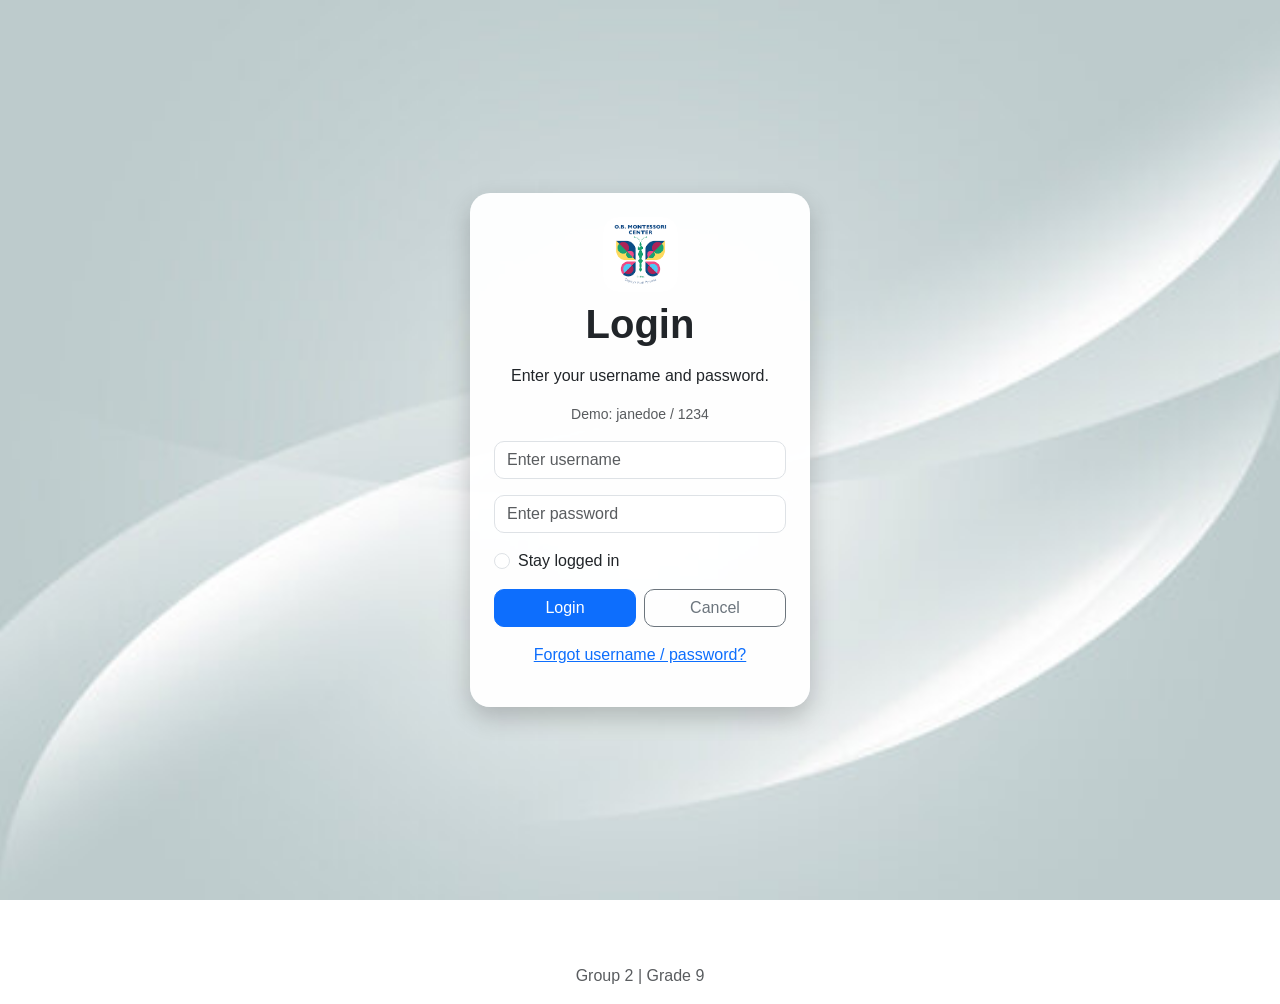
<file: index.html>
<!DOCTYPE html>
<html lang="en">
<head>
    <meta charset="UTF-8">
    <meta name="viewport" content="width=device-width, initial-scale=1.0">
    <title>4Q Project</title>

  
    <link href="https://cdn.jsdelivr.net/npm/bootstrap@5.3.0/dist/css/bootstrap.min.css" rel="stylesheet">

  
    <link rel="stylesheet" href="styles.css">
</head>

<body class="login-page">

<div class="container d-flex justify-content-center align-items-center vh-100">
    
    <div class="login-box text-center p-4">
        <img src="logo.png" alt="Logo" class="logo mb-2">
        <h1 class="mb-3">Login</h1>

        <p>Enter your username and password.</p>

     
        <p class="small text-muted">Demo: janedoe / 1234</p>

        <form onsubmit="authenticate(); return false;">
            
            <input type="text" id="uname" class="form-control mb-3" placeholder="Enter username" required>

            <input type="password" id="pass" class="form-control mb-3" placeholder="Enter password" required>

            <div class="form-check text-start mb-3">
                <input class="form-check-input" type="checkbox">
                <label class="form-check-label">Stay logged in</label>
            </div>

            <div class="d-flex gap-2">
                <button type="submit" class="btn btn-primary w-50">Login</button>
                <button type="button" class="btn btn-outline-secondary w-50" onclick="clearFields()">Cancel</button>
            </div>

        </form>

       
        <p id="attemptsText" class="mt-3 text-danger"></p>

        <p class="mt-2">
            <a href="#">Forgot username / password?</a>
        </p>

    </div>

</div>

<footer class="text-center p-3 mt-5 text-muted">
    Group 2 | Grade 9
</footer>

<script src="main.js"></script>

</body>
</html>
</file>
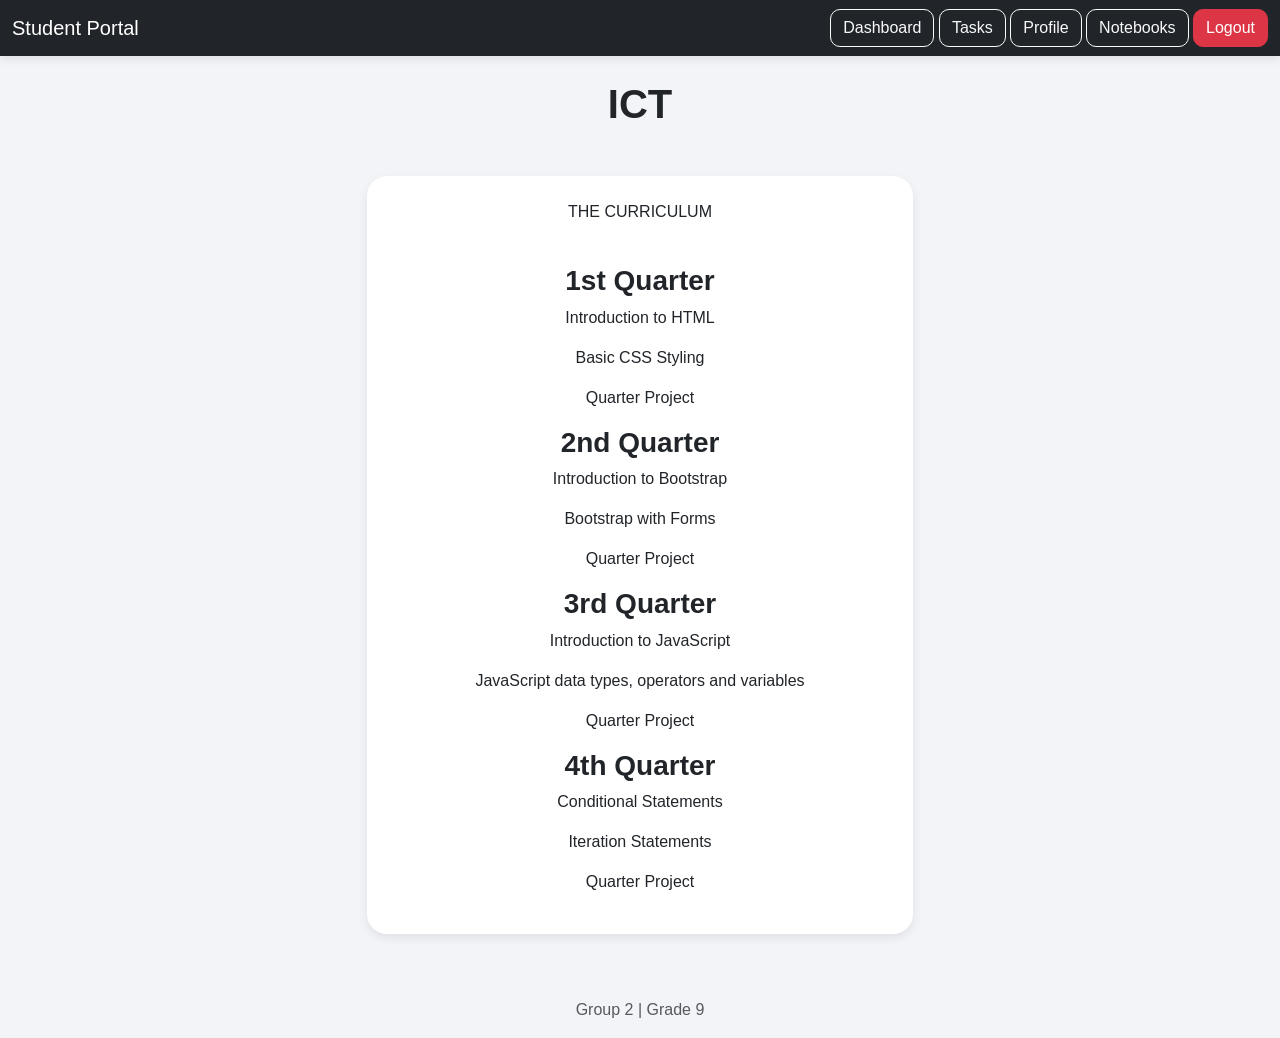
<file: dashboard.html>
<!DOCTYPE html>
<html lang="en">
<head>
    <meta charset="UTF-8">
    <meta name="viewport" content="width=device-width, initial-scale=1.0">
    <title>4Q Project</title>

     <link href="https://cdn.jsdelivr.net/npm/bootstrap@5.3.0/dist/css/bootstrap.min.css" rel="stylesheet">

     <link rel="stylesheet" href="styles.css">

     <style>
        body{
            text-align: center;
        }
        .card{
            border-radius: 20px;
        }
        input{
            padding:6px;
            width:80%;
            margin-bottom:10px;
        }
        output{
            margin-top:15px;
            text-align:center;
        }

     </style>        

</head>
<body>

    <nav class="navbar navbar-expand-lg navbar-dark bg-dark">
    <div class="container-fluid">
        <a class="navbar-brand"> Student Portal</a>

        <div>
            <a href="dashboard.html" class="btn btn-outline-light">Dashboard</a>
            <a href="tasks.html" class="btn btn-outline-light">Tasks</a>
            <a href="profile.html" class="btn btn-outline-light">Profile</a>
            <a href="notebooks.html" class="btn btn-outline-light">Notebooks</a>
            <a href="index.html" class="btn btn-danger">Logout</a>
        </div>
    </div>
</nav>
<div class="container mt-4"></div>
<h1>ICT</h1>
<div class="container mt-5"> 
    <div class="row justify-content-center">
    <div class="col-md-6">
        <div class="card p-4 text-center">
        <p> THE CURRICULUM </p>
        <br>
        <h3> <b> 1st Quarter </b></h3>
        <p> Introduction to HTML </p>
        <p> Basic CSS Styling </p>
        <p> Quarter Project </p>
        <h3> <b> 2nd Quarter </b></h3>
        <p> Introduction to Bootstrap </p>
        <p> Bootstrap with Forms </p>
        <p> Quarter Project </p>
        <h3> <b> 3rd Quarter </b></h3>
        <p> Introduction to JavaScript </p>
        <p> JavaScript data types, operators and variables </p>
        <p> Quarter Project </p>
        <h3> <b> 4th Quarter </b></h3>
        <p> Conditional Statements </p>
        <p> Iteration Statements </p>
        <p> Quarter Project </p>

    </div>
</div>
<footer class="text-center p-3 mt-5 text-muted">
    Group 2 | Grade 9
</footer>
</body>
</html>
</file>
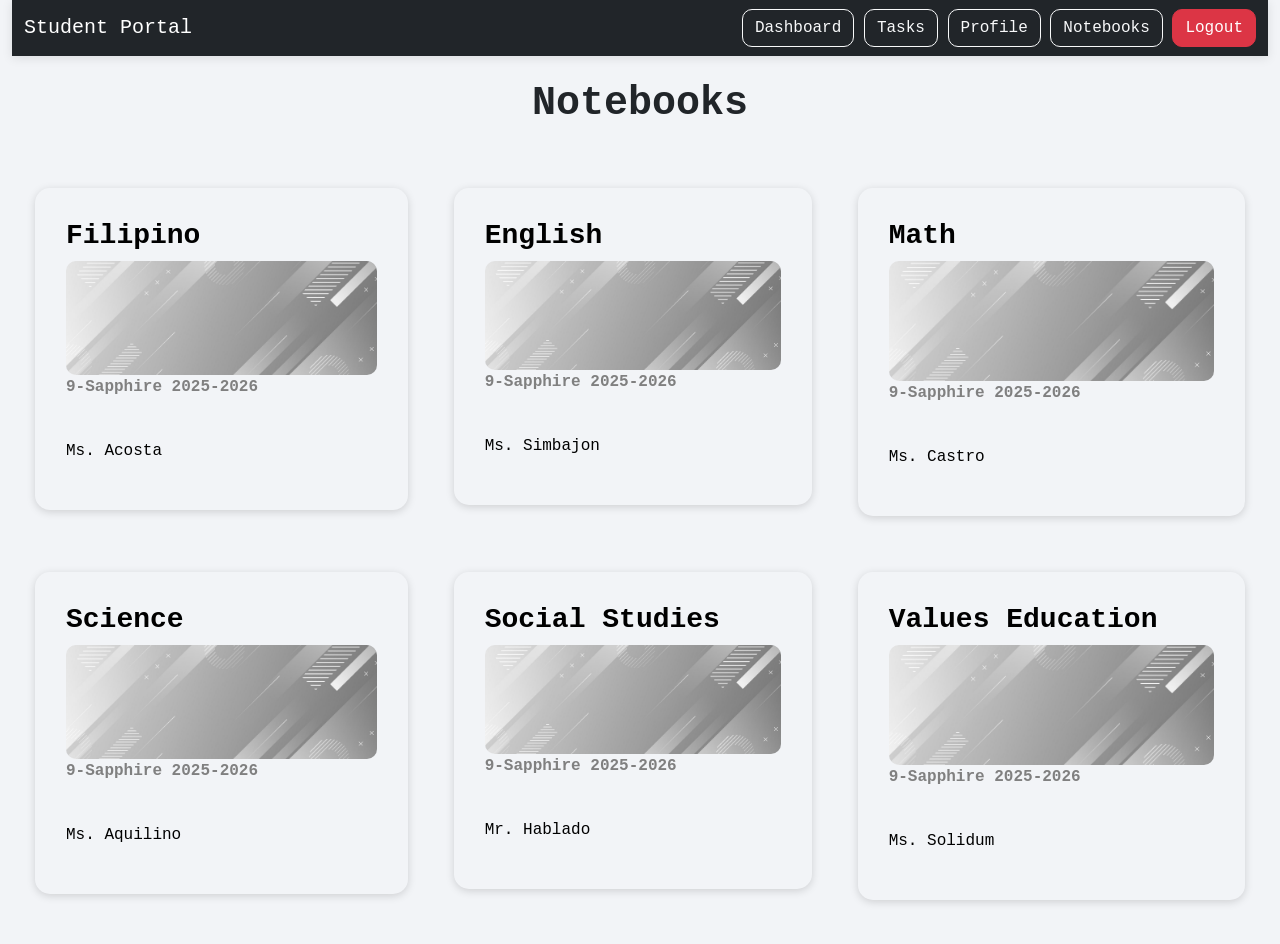
<file: notebooks.html>
<!DOCTYPE html>
<html lang="en">
<link  href="https://cdn.jsdelivr.net/npm/bootstrap@5.3.3/dist/css/bootstrap.min.css" rel="stylesheet">
<head>
    <meta charset="UTF-8">
    <meta name="viewport" content="width=device-width, initial-scale=1.0">
    <title> 4Q Project </title>

    <link rel="stylesheet" href="styles.css"> 

    <style>

        .hehe {
            background: transparent;
            border: solid 1px transparent ;
            border-radius: 15px;
            box-shadow:0 2px 8px rgba(0,0,0,0.15);
            margin-left: 15px;
            margin-right: 15px;
            margin-top: 20px;
            margin-bottom: 20px;
            padding: 30px;
            
        }

        .something {
            border: 0px;
            margin-left: 15px;
            margin-right: 15px;
            margin-top: 20px;
            margin-bottom: 20px;
        }

        .table td,
        .table tr,
        .table tbody {
            border: 0px;
            background-color: transparent !important;
}

        img {
            border-radius: 10px;
        }

        a {
            color: black;
            text-decoration: none;
        }
        
        body{
            font-family:'Courier New', Courier, monospace;
            
    </style>

</head>
<body class="container-fluid">
    
    <nav class="navbar navbar-expand-lg navbar-dark bg-dark">
        <div class="container-fluid">
            <a class="navbar-brand"> Student Portal</a>

            <div>
                <a href="dashboard.html" class="btn btn-outline-light">Dashboard</a>
                <a href="tasks.html" class="btn btn-outline-light">Tasks</a>
                <a href="profile.html" class="btn btn-outline-light">Profile</a>
                <a href="notebooks.html" class="btn btn-outline-light">Notebooks</a>
                <a href="index.html" class="btn btn-danger">Logout</a>
            </div>
        </div>
    </nav>
    <br>

    <h1 style="text-align: center;"> Notebooks </h1>
    <br>

    <div class="table">
    <table class="table" style="background-color: transparent;">

            <tbody>
                <tr>
                    <td> 
                        <a href="#">
                        <div class="hehe" btn>
                            <h3> Filipino </h3>
                            <img src="subject_banner.png" alt="filipino" width=100% height="50%">
                            <P class="fw-bold" style="color: gray;"> 9-Sapphire 2025-2026 </P>
                            <br>
                            <p> Ms. Acosta </p>
                        </div>
                        </a>
                    </td>

                    <td> 
                        <a href="#">
                        <div class="hehe">
                            <h3> English </h3>
                            <img src="subject_banner.png" alt="english" width="100%" height="50%">
                            <P class="fw-bold" style="color: gray;"> 9-Sapphire 2025-2026 </P>
                            <br>
                            <p> Ms. Simbajon </p>
                        </div>
                        </a>
                    </td>

                    <td>
                        <a href="#">
                        <div class="hehe">
                            <h3> Math </h3>
                            <img src="subject_banner.png" alt="math" width="100%" height="50%">
                            <P class="fw-bold" style="color: gray;"> 9-Sapphire 2025-2026 </P>
                            <br>
                            <p> Ms. Castro </p>
                        </div>
                        </a>
                    </td>
                </tr>


                <tr>
                    <td>
                        <a href="#">
                        <div class="hehe">
                            <h3> Science </h3>
                            <img src="subject_banner.png" alt="science" width="100%" height="50%">
                            <P class="fw-bold" style="color: gray;"> 9-Sapphire 2025-2026 </P>
                            <br>
                            <p> Ms. Aquilino </p>
                        </div>
                        </a>
                    </td>

                    <td>
                        <a href="#">
                        <div class="hehe">
                            <h3> Social Studies </h3>
                            <img src="subject_banner.png" alt="ss" width="100%" height="50%">
                            <P class="fw-bold" style="color: gray;"> 9-Sapphire 2025-2026 </P>
                            <br>
                            <p> Mr. Hablado </p>
                        </div>
                        </a>
                    </td>

                    <td>
                        <a href="#">
                        <div class="hehe">
                            <h3> Values Education </h3>
                            <img src="subject_banner.png" alt="ve" width="100%" height="50%">
                            <P class="fw-bold" style="color: gray;"> 9-Sapphire 2025-2026 </P>
                            <br>
                            <p> Ms. Solidum </p>
                        </div>
                        </a>
                    </td>
                </tr>
                </tr>
            </tbody>
        </table>
        </div>
    </table>
</body>
</html>
</file>
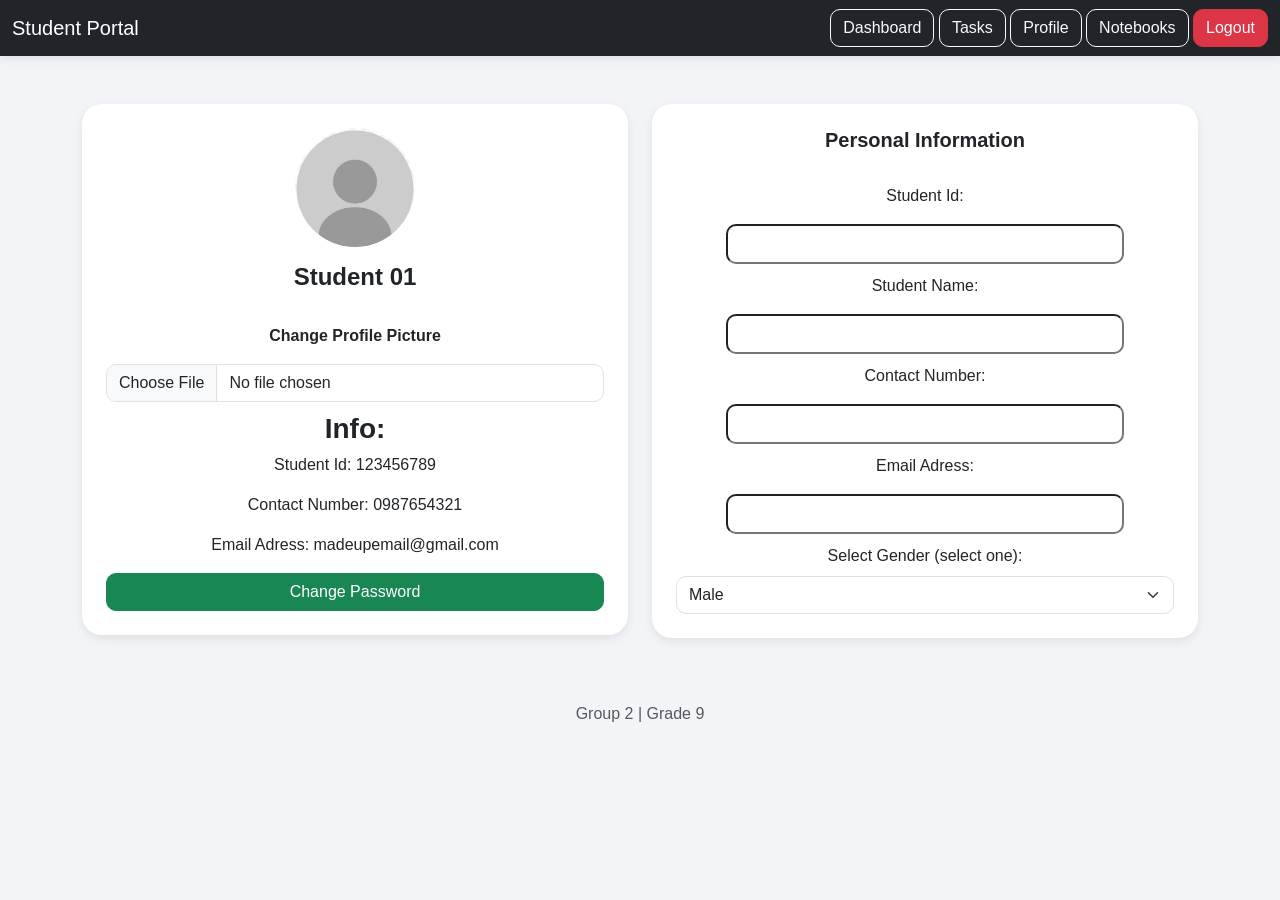
<file: profile.html>
<!DOCTYPE html>
<html lang="en">
<head>
    <meta charset="UTF-8">
    <meta name="viewport" content="width=device-width, initial-scale=1.0">
    <title>4Q Project</title>

     <link href="https://cdn.jsdelivr.net/npm/bootstrap@5.3.0/dist/css/bootstrap.min.css" rel="stylesheet">

     <link rel="stylesheet" href="styles.css">

 <style>
        body{
            text-align: center;
        }
        .card {
            border-radius: 20px;
        }
        input{
            padding:6px;
            width:80%;
            margin-bottom:10px;
        }
        output{
            margin-top:15px;
            text-align:left;
        }

    </style>

</head>
<body>

    <nav class="navbar navbar-expand-lg navbar-dark bg-dark">
    <div class="container-fluid">
        <a class="navbar-brand"> Student Portal</a>

        <div>
            <a href="dashboard.html" class="btn btn-outline-light">Dashboard</a>
            <a href="tasks.html" class="btn btn-outline-light">Tasks</a>
            <a href="profile.html" class="btn btn-outline-light">Profile</a>
            <a href="notebooks.html" class="btn btn-outline-light">Notebooks</a>
            <a href="index.html" class="btn btn-danger">Logout</a>
        </div>
    </div>
</nav>
<div class="container mt-4"></div>
<div class="container mt-5"> 
    <div class="row justify-content-center">
    <div class="col-md-6">
        <div class="card p-4 text-center">
        <img src="pfp.png" class="rounded-circle mx-auto mb-3" width="120">
        <h4 class="fw-bold">Student 01</h4>
        <br>
        <p> <b> Change Profile Picture </b></p>
        <input class="form-control" type="file" id="formFile">
        <h3> <b> Info: </b></h3>
        <p> Student Id: 123456789 </p>
        <p> Contact Number: 0987654321 </p>
        <p> Email Adress: madeupemail@gmail.com </p>

     <button class="btn btn-success">Change Password</button>
    </div>
</div>
       
<div class="col-md-6">
    <div class="card p-4 text-center">
        <h5> <b> Personal Information </b> </h5>
        <br>
        <div class="text-center">
            <p> Student Id:</p>
            <input type= "number" style="text-align: center;">
            <p> Student Name: </p>
            <input type="text">
            <p> Contact Number: </p>
            <input type= "number" style="text-align: center;">
            <p> Email Adress:</p>
            <input type="text" style="text-align: center;">
        </div>
        <label for="sel1" class="form-label">Select Gender (select one):</label>
            <select class="form-select" id="sel1" name="sellist1">
                <option>Male</option>
                <option>Female</option>
                <option>Other</option>
            </select>
    </div>
    </div>
</div>

<footer class="text-center p-3 mt-5 text-muted">
    Group 2 | Grade 9
</footer>
</body>
</html>
</file>
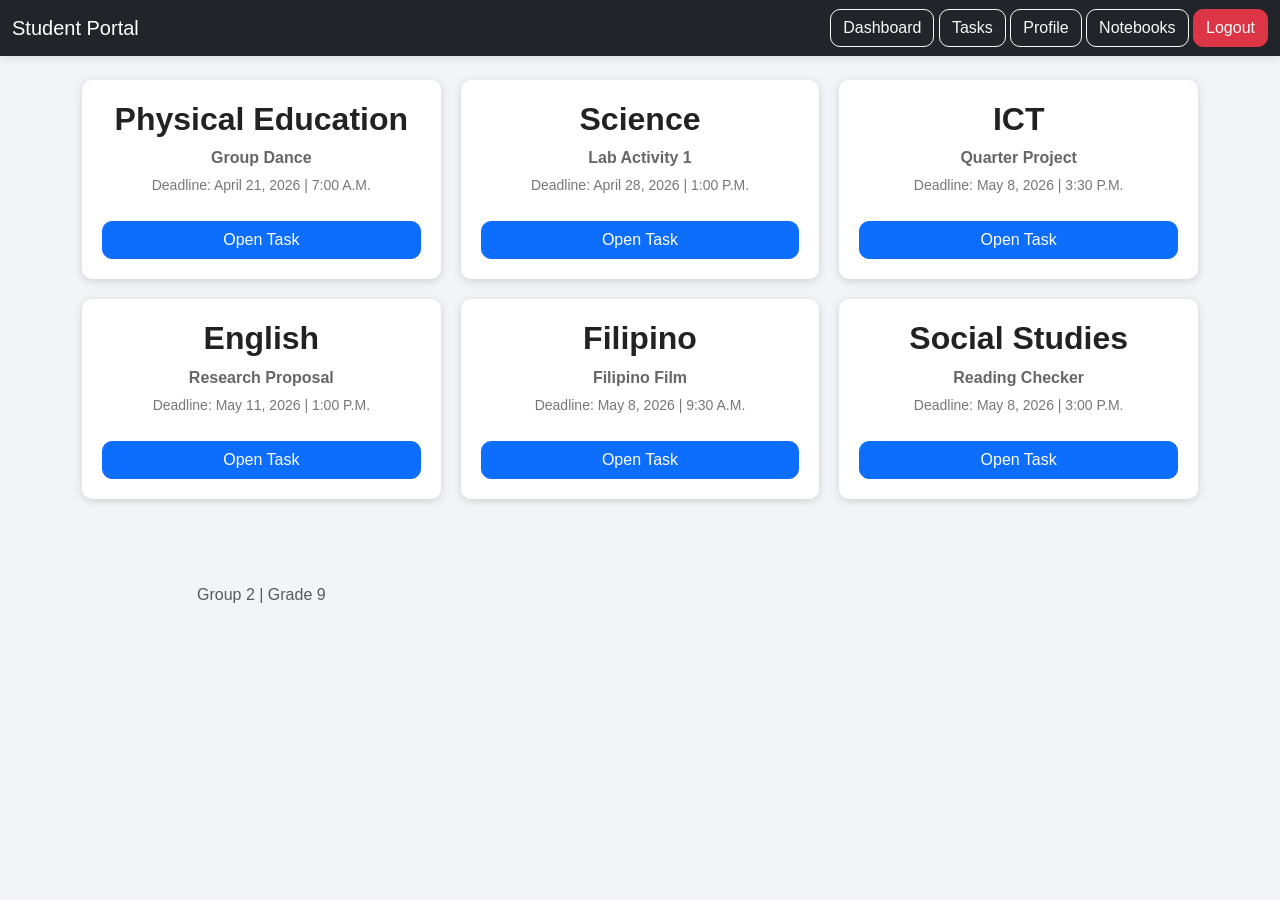
<file: tasks.html>
<!DOCTYPE html>
<html lang="en">
<head>
    <meta charset="UTF-8">
    <meta name="viewport" content="width=device-width, initial-scale=1.0">
    <title>4Q Project</title>

     <link href="https://cdn.jsdelivr.net/npm/bootstrap@5.3.0/dist/css/bootstrap.min.css" rel="stylesheet">

     <link rel="stylesheet" href="styles.css">

     <style>
 body{
            text-align: center;
        }
 .container{
    display:grid;
    grid-template-columns: repeat(auto-fit, minmax(300px,1fr));
    gap:20px;
}

.card{
    background:white;
    border-radius:10px;
    padding:20px;
    box-shadow:0 2px 8px rgba(0,0,0,0.15);
}

.card h2{
    margin-top:0;
    color:#222;
}

.activity{
    font-weight:bold;
    color:#666;
    margin-bottom:5px;
}

.deadline{
    color:#777;
    font-size:14px;
    margin-bottom:25px;
}



  </style>        

</head>
<body>

    <nav class="navbar navbar-expand-lg navbar-dark bg-dark">
    <div class="container-fluid">
        <a class="navbar-brand"> Student Portal</a>

        <div>
            <a href="dashboard.html" class="btn btn-outline-light">Dashboard</a>
            <a href="tasks.html" class="btn btn-outline-light">Tasks</a>
            <a href="profile.html" class="btn btn-outline-light">Profile</a>
            <a href="notebooks.html" class="btn btn-outline-light">Notebooks</a>
            <a href="index.html" class="btn btn-danger">Logout</a>
        </div>
    </div>
</nav>
<div class="container mt-4"></div>
<div class="container">

    <div class="card">
        <h2>Physical Education</h2>
        <div class="activity">Group Dance</div>
        <div class="deadline">
            Deadline: April 21, 2026 | 7:00 A.M.
        </div>
        <button class="btn btn-primary w-100">
    Open Task
</button>
    </div>

    <div class="card">
        <h2>Science</h2>
        <div class="activity">Lab Activity 1</div>
        <div class="deadline">
            Deadline: April 28, 2026 | 1:00 P.M.
        </div>
        <button class="btn btn-primary w-100">
    Open Task
</button>
    </div>

    <div class="card">
        <h2>ICT</h2>
        <div class="activity">Quarter Project</div>
        <div class="deadline">
            Deadline: May 8, 2026 | 3:30 P.M.
        </div>
       <button class="btn btn-primary w-100">
    Open Task
</button>
    </div>

    <div class="card">
        <h2>English</h2>
        <div class="activity">Research Proposal</div>
        <div class="deadline">
            Deadline: May 11, 2026 | 1:00 P.M.
        </div>
       <button class="btn btn-primary w-100">
    Open Task
</button>
    </div>

    <div class="card">
        <h2>Filipino</h2>
        <div class="activity">Filipino Film</div>
        <div class="deadline">
            Deadline: May 8, 2026 | 9:30 A.M.
        </div>
        <button class="btn btn-primary w-100">
    Open Task
</button>
    </div>

    <div class="card">
        <h2>Social Studies</h2>
        <div class="activity">Reading Checker</div>
        <div class="deadline">
            Deadline: May 8, 2026 | 3:00 P.M.
        </div>
       <button class="btn btn-primary w-100">
    Open Task
</button>
    </div>
    <footer class="text-center p-3 mt-5 text-muted">
    Group 2 | Grade 9
</footer>

</body>
</html>
</file>
<file: styles.css>
body {
    background-color: #f2f4f7;
    font-family: 'Segoe UI', sans-serif;
}

.login-page {
    background: url("loginbgimg.jpg") no-repeat center center fixed;
    background-size: cover;
}

.login-box {
    background: rgba(255,255,255,0.97);
    border-radius: 20px;
    width: 340px;
    box-shadow: 0 10px 25px rgba(0,0,0,0.2);
    animation: fadeIn 0.5s ease-in-out;
}

.logo {
    width: 75px;
    height: 75px;
    object-fit: cover;
    border-radius: 15px;
}

.navbar {
    box-shadow: 0 2px 10px rgba(0,0,0,0.1);
}

.card,
.hehe {
    border-radius: 18px;
    border: none;
    transition: 0.2s ease;
    box-shadow: 0 4px 10px rgba(0,0,0,0.08);
}

.card:hover,
.hehe:hover {
    transform: translateY(-3px);
}

.btn {
    border-radius: 10px;
    font-weight: 500;
}

.hehe {
    background: white;
    padding: 20px;
}

input,
select {
    border-radius: 10px !important;
}

h1, h2, h3, h4, h5 {
    font-weight: 700;
}

@keyframes fadeIn {
    from {
        opacity: 0;
        transform: translateY(20px);
    }

    to {
        opacity: 1;
        transform: translateY(0);
    }
}
</file>
